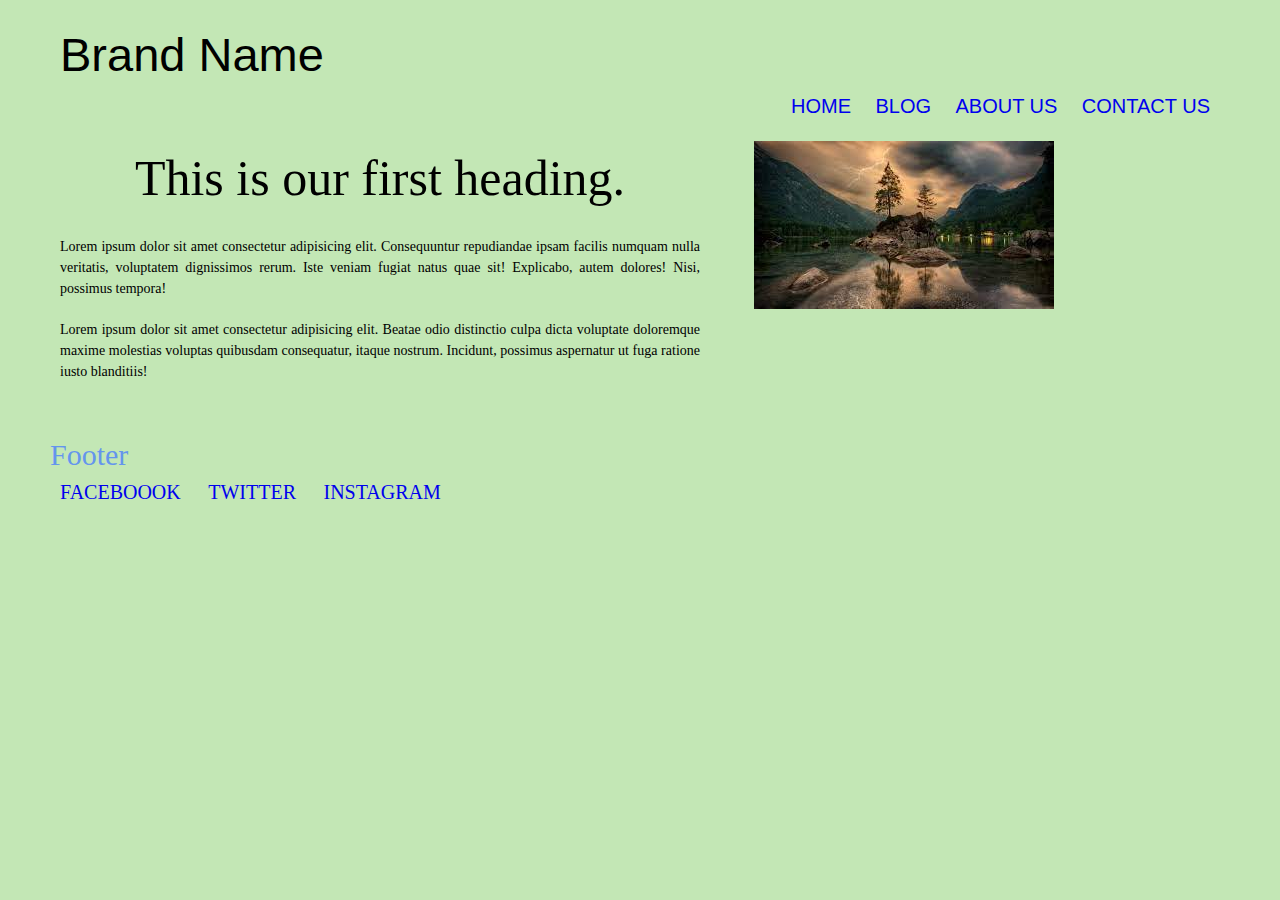
<file: block-BHaaax/index.html>
<!-- 
### Exercise 1

1. Create a simple page having a header, main content, and a footer.

2. Inside the header keep the brand name to the left and all the navigation to the right.

3. Inside the main content take an article section having two columns. In the first column put a heading and some introductory text of the article and in the second column take an image. -->

<!DOCTYPE html>
<html lang="en">
<head>
    <meta charset="UTF-8">
    <meta http-equiv="X-UA-Compatible" content="IE=edge">
    <meta name="viewport" content="width=device-width, initial-scale=1.0">
    <link rel="stylesheet" href="assets/stylesheet/style.css">
    <title>Positioning content</title>
</head>
<body id="body">
    <header>
        <h1>Brand Name</h1>
        <nav>
            <a href="#">Home</a>
            <a href="#">Blog</a>
            <a href="#">About Us</a>
            <a href="#">Contact Us</a>
        </nav>
    </header>
    <main>
        <section>
            <article>
                <div class="first">

                    <h3>This is our first heading.</h3>
                    <p>Lorem ipsum dolor sit amet consectetur adipisicing elit. Consequuntur repudiandae ipsam facilis numquam nulla veritatis, voluptatem dignissimos rerum. Iste veniam fugiat natus quae sit! Explicabo, autem dolores! Nisi, possimus tempora!</p>
                    <p>Lorem ipsum dolor sit amet consectetur adipisicing elit. Beatae odio distinctio culpa dicta voluptate doloremque maxime molestias voluptas quibusdam consequatur, itaque nostrum. Incidunt, possimus aspernatur ut fuga ratione iusto blanditiis!</p>
                </div>
        <div class="second">
            <img src="media/pic-01.png" alt="" class="container">
        </div>
        </article>
        </section>
    </main>
    <footer>
         <div>Footer </div>
         <a href="#">faceboook</a>
         <a href="#">twitter</a>
         <a href="#">Instagram</a>
    </footer> 
</body>
</html>
</file>
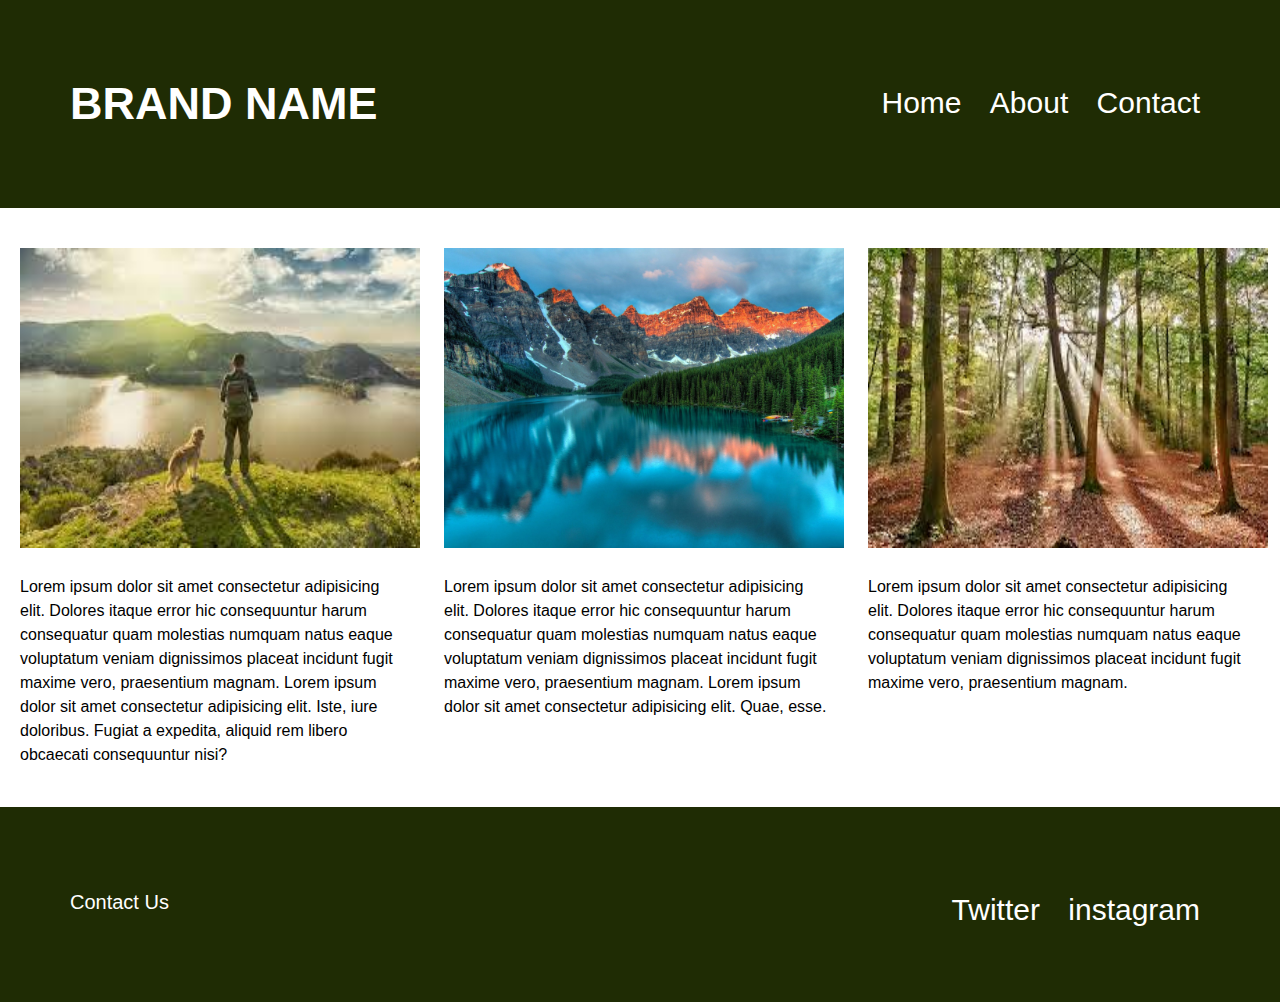
<file: block-BHaaba/index.html>
<!-- ### Exercise 2

1. Create a simple page having a header, main content, and a footer.

2. Inside the header keep the brand name to the left and all the navigation to the right.

3. Inside the main content crate three columns. In each column take one image and a paragraph below the image.

4. Using float is necessary. -->

<!DOCTYPE html>
<html lang="en">
<head>
    <meta charset="UTF-8">
    <meta http-equiv="X-UA-Compatible" content="IE=edge">
    <meta name="viewport" content="width=device-width, initial-scale=1.0">
    <link rel="stylesheet" href="assets/stylesheet/style.css">
    <title>Blog-02| Exercise-02</title>
</head>
<body>
    <header>
        <div class="container">
          <div class="brand-name">
            <h1>BRAND NAME</h1>
          </div>
          <div class="navigation">
            <nav>
              <a href="#">Home</a>
              <a href="#">About</a>
              <a href="#">Contact</a>
            </nav>
          </div>
        </div>
      </header>
      <main>
        <div class="container main">
          <div class="blog-01">
            <img src="assets/media/pic-01.jpg" alt="pic1" >
            <p>
              Lorem ipsum dolor sit amet consectetur adipisicing elit. Dolores
              itaque error hic consequuntur harum consequatur quam molestias
              numquam natus eaque voluptatum veniam dignissimos placeat incidunt
              fugit maxime vero, praesentium magnam. Lorem ipsum dolor sit amet
              consectetur adipisicing elit. Iste, iure doloribus. Fugiat a
              expedita, aliquid rem libero obcaecati consequuntur nisi?
            </p>
          </div>
          <div class="blog-01">
            <img src="assets/media/pic-02.png" alt="pic2" class="image">
            <p>
              Lorem ipsum dolor sit amet consectetur adipisicing elit. Dolores
              itaque error hic consequuntur harum consequatur quam molestias
              numquam natus eaque voluptatum veniam dignissimos placeat incidunt
              fugit maxime vero, praesentium magnam. Lorem ipsum dolor sit amet
              consectetur adipisicing elit. Quae, esse.
            </p>
          </div>
          <div class="blog-01">
            <img src="assets/media/pic-03.png" alt="pic-03"  >
            <p>
              Lorem ipsum dolor sit amet consectetur adipisicing elit. Dolores
              itaque error hic consequuntur harum consequatur quam molestias
              numquam natus eaque voluptatum veniam dignissimos placeat incidunt
              fugit maxime vero, praesentium magnam.
            </p>
          </div>
        </div>
      </main>
      <footer>
        <div class="container">
          <h3>Contact Us</h3>
          <nav class="navigation ">
            <a href="#" >Twitter</a>
            <a href="#" >instagram</a>
          </nav>
        </div>
      </footer>
</body>
</html>
</file>
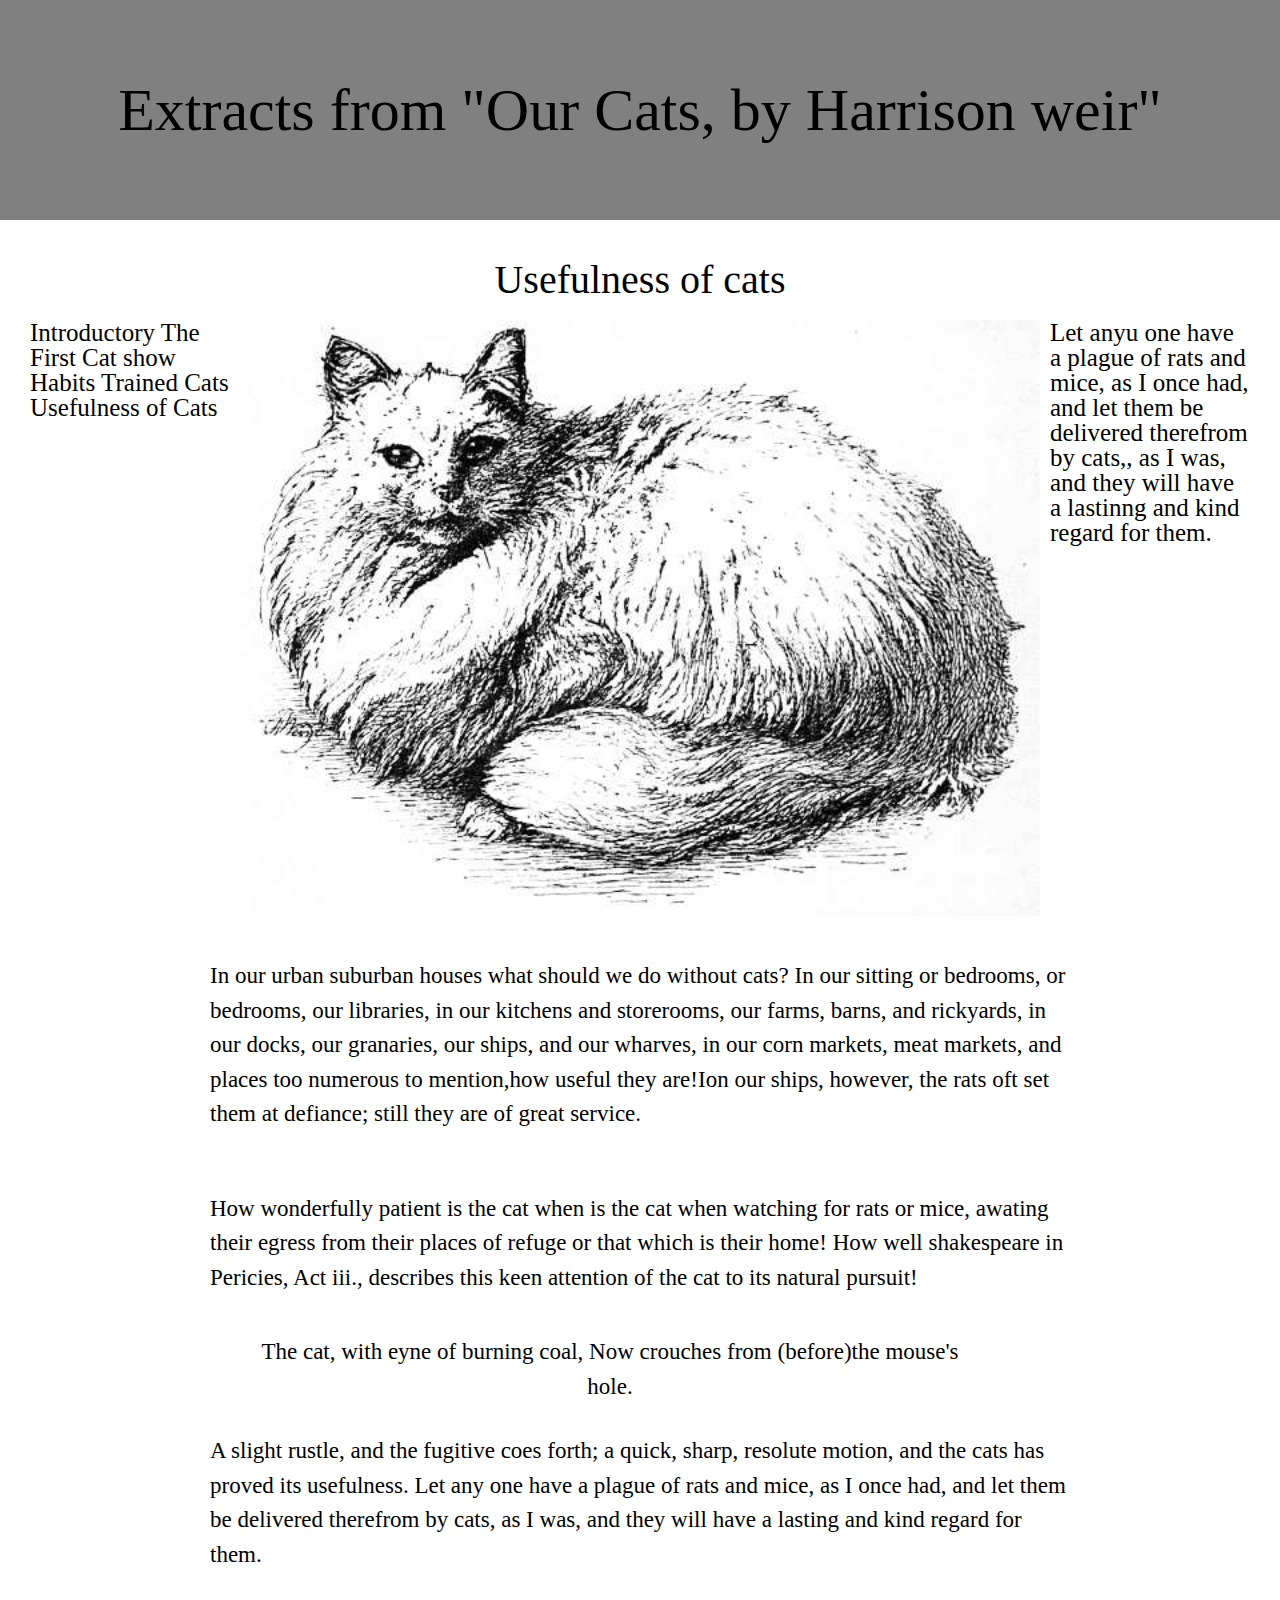
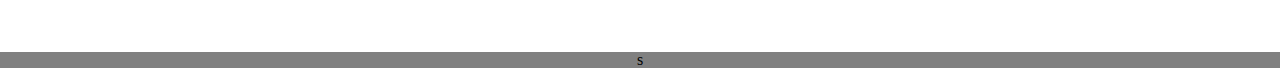
<file: block-BHaabd/index.html>
<!-- 
### Create a page according to the layout shown below

![Positioning Content Exercise 1](https://raw.githubusercontent.com/suraj122/AC-STYLE-images/master/positioning-content/ex-1.png)

- Using CSS resets is necessary.
- Use semantic tags and keep the nesting and indentation proper. -->


<!DOCTYPE html>
<html lang="en">
<head>
    <meta charset="UTF-8">
    <meta http-equiv="X-UA-Compatible" content="IE=edge">
    <meta name="viewport" content="width=device-width, initial-scale=1.0">
    <link rel="stylesheet" href="assets/stylesheet/style.css">
    <title>Assignment-01 | Positioning</title>
</head>
<body>
    <header>
        <h1>Extracts from "Our Cats, by Harrison weir"</h1>
    </header>
    <main>
        <section class="bigcontainer">
            <article >
                <h2>Usefulness of cats</h2>
                <!-- <p class="text-1">Introductory <br> The First Cat show <br> Habits <br> Trained Cats <br> Usefulness of Cats </p> -->
                <p class="text one">Introductory  The First Cat show Habits Trained Cats Usefulness of Cats </p>
                <p class="text two">Let anyu one have a plague of rats and mice, as I once had,  and let them be delivered therefrom by cats,, as I was, and they will have a lastinng and kind regard for them.</p>
                 <img src="assets/media/cats.png" alt="cats">
            </article>
            <article class="container">
                <p class="container ione">
                    In our urban suburban houses what should we do without cats? In our sitting or bedrooms, or bedrooms, our libraries, in our kitchens and storerooms, our farms, barns, and rickyards, in our docks, our granaries, our ships, and our wharves, in our corn markets, meat markets, and places too numerous to mention,how useful they are!Ion our ships, however, the rats oft set them at defiance; still they are of great service.
                </p>
                <p class="container itwo">
                    How wonderfully patient is the cat when is the cat when watching for rats or mice, awating their egress from their places of refuge or that which is their home! How well shakespeare in Pericies, Act iii., describes this keen attention of the cat to its natural pursuit!
                </p>
                <div class="smallcontainer">
                    <p>
                        The cat, with eyne of burning coal, Now crouches from (before)the mouse's hole.
                    </p>
                </div>
                <p class="container ithree">A slight rustle, and the fugitive coes forth; a quick, sharp, resolute motion, and the cats has proved its usefulness. Let any one have a plague of rats and mice, as I once had, and let them be delivered therefrom by cats, as I was, and they will have a lasting and kind regard for them.</p>
            </article>
        </section>
    </main>
    
</body>
</html>s
</file>
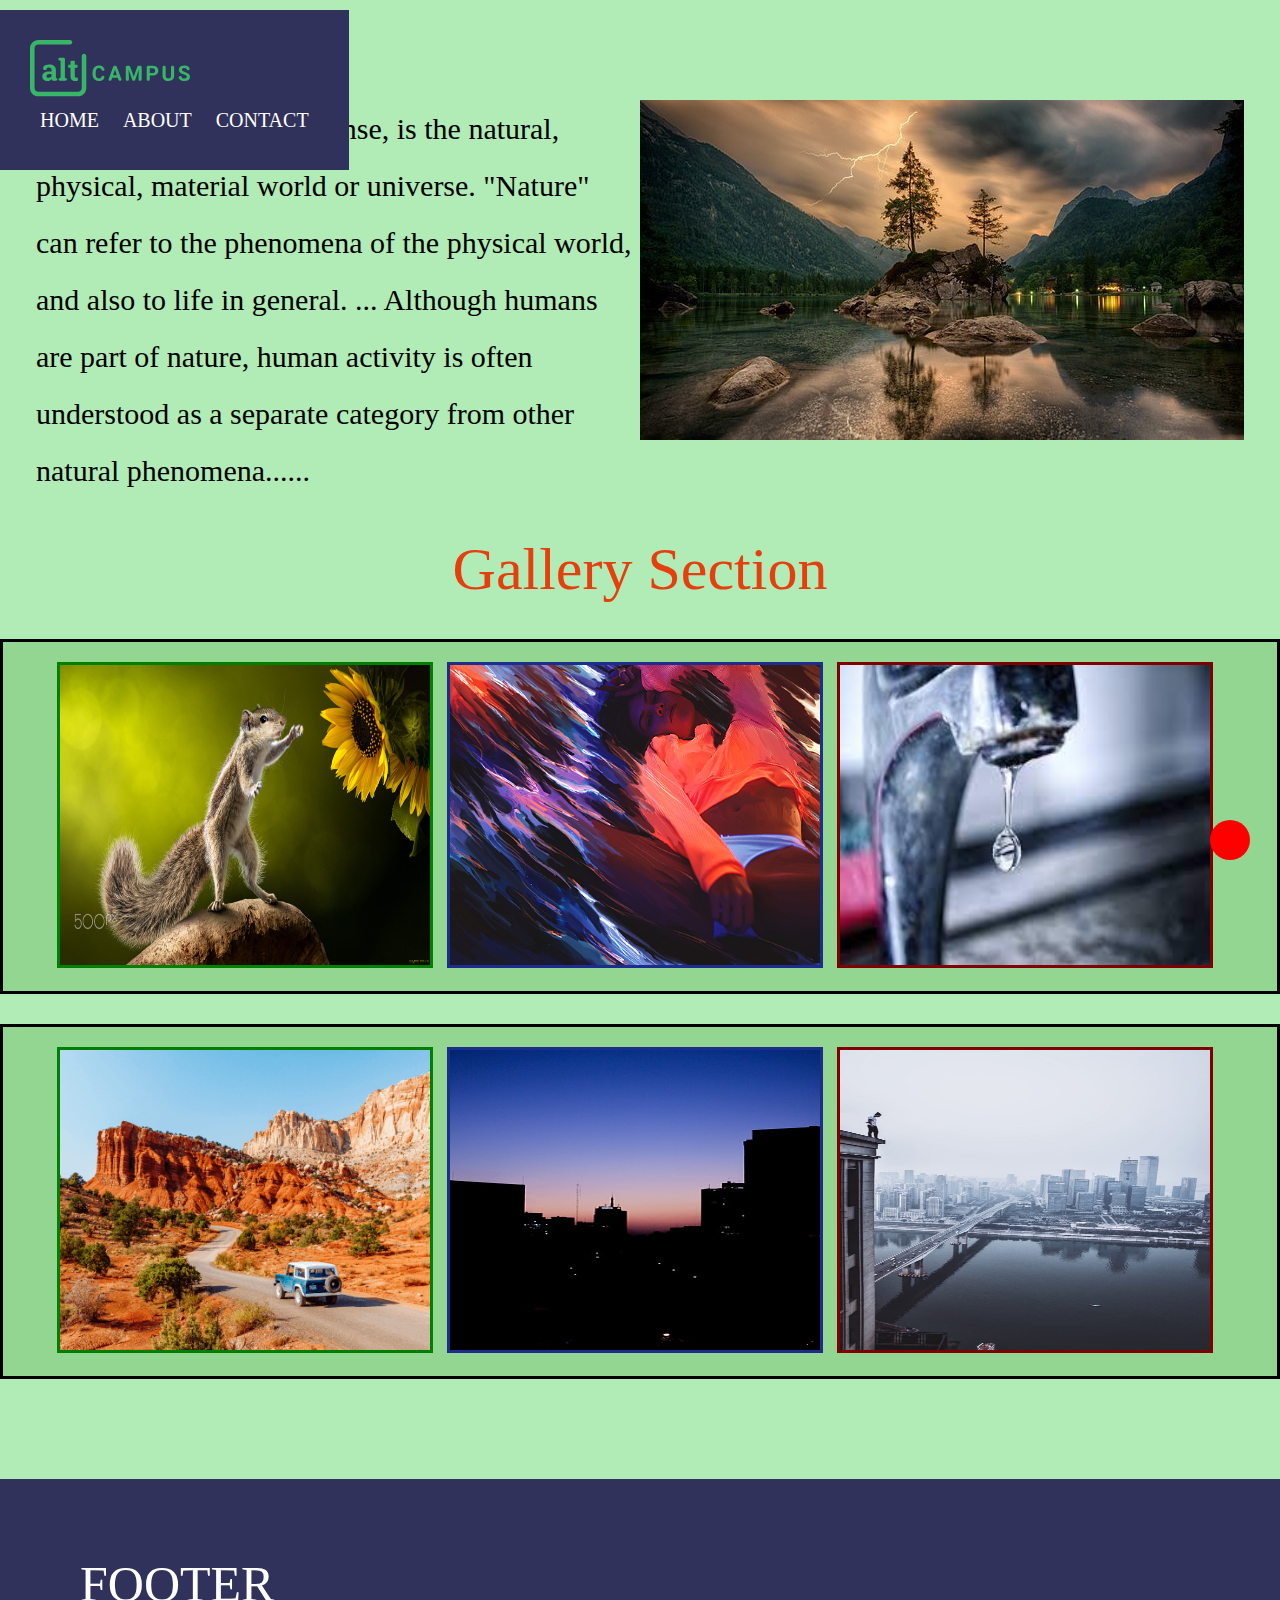
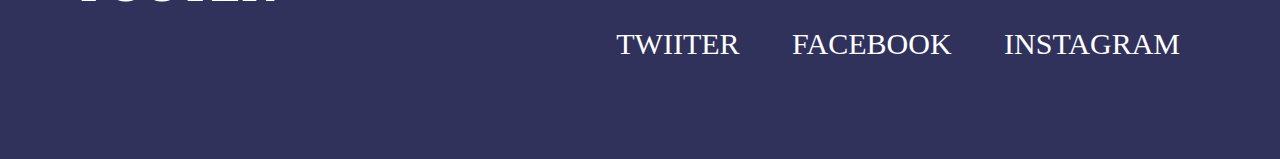
<file: block-BHaabg/index.html>
<!-- ### Exercise

1. Create a simple page having a header, main content, and a footer.

2. Inside the header keep the logo to the left and all the navigation to the right.

3. The header must be fixed at the top of the page.

4. Inside the main content take an article section having two columns. In the first column put a heading and some introductory text of the article and in the second column take an image.

5. After the article section, take a gallery section, in which there will be two rows and in both the row there will be three columns. Each column must have a different image.

6. After the gallery section footer will come.

7. Take a circular button at the right bottom corner of the page and keep its position fixed. The button should always take to the top of the page once clicked. -->

<!DOCTYPE html>
<html lang="en">
<head>
    <meta charset="UTF-8">
    <meta http-equiv="X-UA-Compatible" content="IE=edge">
    <meta name="viewport" content="width=device-width, initial-scale=1.0">
    <link rel="stylesheet" href="assets/stylesheet/style.css">
    <title>Gallery Layout</title>
</head>
<body >
    <header>
        <div class="logo">
            <img src="assets/media/altcampus-logo.svg" alt="logo">
        </div>
        <div class="nav">

            <nav >
                <a href="#" class="link">Home</a>
                <a href="#" class="link">About</a>
                <a href="#" class="link">Contact</a>
            </nav>
        </div>
    </header>
      <main>
          <section>
               <article class="col">
                   <div class="oneart">
                       <p>Nature, in the broadest sense, is the natural, physical, material world or universe. "Nature" can refer to the phenomena of the physical world, and also to life in general. ... Although humans are part of nature, human activity is often understood as a separate category from other natural phenomena......
                           
                       </p>
                   </div>
                   <div class="secondart">
                       <img src="assets/media/pic-01.png" alt="nature">
                   </div>
               <article>
                   <gallery>
                       <h2>Gallery Section</h2>
                       <!-- ROW FIRST -->
                          <div class="row row-01">
                              
                                  <img src="assets/media/pic-03.png " alt="pic-02" class=" column one">
                           
                                  <img src="assets/media/pic-02.png" alt="pic-03" class="column two ">
                            
                                  <img src="assets/media/download.png" alt="pic-04" class=" column three">
                              
                         </div>
                          <div class="row row-01">
                              
                                  <img src="assets/media/pic-04.png" alt="pic-05" class=" column one">
                           
                                  <img src="assets/media/pic-05.png" alt="pic-06" class="column two ">
                            
                                  <img src="assets/media/pic-06.png" alt="pics" class=" column three">
                              
                         </div>
                   
                   </gallery>
          </section>
      </main>
     <footer>
       <a href="#" class="circle" >
           <div class="fixedbtn"></div>
       </a> 
                     <p>
                         FOOTER
                     </p>
                  <div class="nav">
                    <a href="#" class="linke">Twiiter</a>
                    <a href="#" class="linke">Facebook</a>
                    <a href="#" class="linke">Instagram</a>
                  </div>
       </footer>
    
</body>
</html>
</file>
<file: block-BHaaax/assets/stylesheet/style.css>
/* http://meyerweb.com/eric/tools/css/reset/ 
   v2.0 | 20110126
   License: none (public domain)
*/

html, body, div, span, applet, object, iframe,
h1, h2, h3, h4, h5, h6, p, blockquote, pre,
a, abbr, acronym, address, big, cite, code,
del, dfn, em, img, ins, kbd, q, s, samp,
small, strike, strong, sub, sup, tt, var,
b, u, i, center,
dl, dt, dd, ol, ul, li,
fieldset, form, label, legend,
table, caption, tbody, tfoot, thead, tr, th, td,
article, aside, canvas, details, embed, 
figure, figcaption, footer, header, hgroup, 
menu, nav, output, ruby, section, summary,
time, mark, audio, video {
	margin: 0;
	padding: 0;
	border: 0;
	font-size: 100%;
	font: inherit;
	vertical-align: baseline;
}
/* HTML5 display-role reset for older browsers */
article, aside, details, figcaption, figure, 
footer, header, hgroup, menu, nav, section {
	display: block;
}
body {
	line-height: 1;
}
ol, ul {
	list-style: none;
}
blockquote, q {
	quotes: none;
}
blockquote:before, blockquote:after,
q:before, q:after {
	content: '';
	content: none;
}
table {
	border-collapse: collapse;
	border-spacing: 0;
}

/* custom style */

body{
    line-height: 1.5;
    margin-bottom: 100px;
    background-color: rgb(195, 231, 181);
}

header{
    margin:20px 60px;
    font-family: Open-sans, sans-serif;
}
h1{
    text-align: left;
    font-size: 47px;   
}
nav{
    text-align: right;
}
a{
    font-size: 20px;
    text-decoration: none;
    text-transform: uppercase;
    padding: 10px;
	vertical-align: top;
} 
article{
    font-size: 15px;
    margin-left: 30px;
}
h3{
    text-align: center;
    font-size: 50px;
}
p{
    font-size: 14px;
    margin: 20px 30px;
    text-align: justify;
	line-height: 1.5;
}
section{
    display: inline-block;
}
img{
    max-width: 600px;
    margin-left: 20px;
}
footer{
    font-size: 30px;
    color: cornflowerblue;
    margin-left: 50px;
	margin-top: 30px;

}
.first {
	display: inline-block;
	max-width: 700px;
	vertical-align: top;
}
.second{
	display: inline-block;

}
</file>
<file: block-BHaaba/assets/stylesheet/style.css>
/* http://meyerweb.com/eric/tools/css/reset/ 
   v2.0 | 20110126
   License: none (public domain)
*/

html, body, div, span, applet, object, iframe,
h1, h2, h3, h4, h5, h6, p, blockquote, pre,
a, abbr, acronym, address, big, cite, code,
del, dfn, em, img, ins, kbd, q, s, samp,
small, strike, strong, sub, sup, tt, var,
b, u, i, center,
dl, dt, dd, ol, ul, li,
fieldset, form, label, legend,
table, caption, tbody, tfoot, thead, tr, th, td,
article, aside, canvas, details, embed, 
figure, figcaption, footer, header, hgroup, 
menu, nav, output, ruby, section, summary,
time, mark, audio, video {
	margin: 0;
	padding: 0;
	border: 0;
	font-size: 100%;
	font: inherit;
	vertical-align: baseline;
}
/* HTML5 display-role reset for older browsers */
article, aside, details, figcaption, figure, 
footer, header, hgroup, menu, nav, section {
	display: block;
}
body {
	line-height: 1;
}
ol, ul {
	list-style: none;
}
blockquote, q {
	quotes: none;
}
blockquote:before, blockquote:after,
q:before, q:after {
	content: '';
	content: none;
}
table {
	border-collapse: collapse;
	border-spacing: 0;
}

/* custom styles */
* {
    box-sizing: border-box;
  }
  body {
    font-family: "Segoe UI", Tahoma, Geneva, Verdana, sans-serif;
    line-height: 1.5;
  }
  header,
  footer {
    background-color: #1f2c04;
    color: white;
    padding: 15px 70px;
    padding: 70px;
  }
  a {
    text-decoration: none;
    color: white;
    padding: 0px 10px;
  }
  .brand-name {
    float: left;
    font-size: 45px;
    font-weight: bolder;
  }
  .navigation{
    float: right;
    font-size: 30px;
    text-align: right;
    padding-top: 10px;
  }
  
  .container {
    overflow: auto;
  }

  h3{
    font-size: 80px;
  }
  .blog-01 img {
    width: 400px;
    height: 300px;
    margin-bottom: 20px;
  }
  .image{
      width: 400px;
      height: 300px;
  }
  .blog-01 {
  
    width: 30%;
    float: left;
    margin: 40px 20px;
  }
  h3 {
    float: left;
    font-size: 20px;
    padding-top: 10px;
  }
  .main{
    max-width: 1400px;
    margin: 0 auto;

  }
</file>
<file: block-BHaabd/assets/stylesheet/style.css>
/* http://meyerweb.com/eric/tools/css/reset/ 
   v2.0 | 20110126
   License: none (public domain)
*/

html, body, div, span, applet, object, iframe,
h1, h2, h3, h4, h5, h6, p, blockquote, pre,
a, abbr, acronym, address, big, cite, code,
del, dfn, em, img, ins, kbd, q, s, samp,
small, strike, strong, sub, sup, tt, var,
b, u, i, center,
dl, dt, dd, ol, ul, li,
fieldset, form, label, legend,
table, caption, tbody, tfoot, thead, tr, th, td,
article, aside, canvas, details, embed, 
figure, figcaption, footer, header, hgroup, 
menu, nav, output, ruby, section, summary,
time, mark, audio, video {
	margin: 0;
	padding: 0;
	border: 0;
	font-size: 100%;
	font: inherit;
	vertical-align: baseline;
}
/* HTML5 display-role reset for older browsers */
article, aside, details, figcaption, figure, 
footer, header, hgroup, menu, nav, section {
	display: block;
}
body {
	line-height: 1;
}
ol, ul {
	list-style: none;
}
blockquote, q {
	quotes: none;
}
blockquote:before, blockquote:after,
q:before, q:after {
	content: '';
	content: none;
}
table {
	border-collapse: collapse;
	border-spacing: 0;
}
/* custom styles */

/* body */
body{
    background-color: grey;
    max-width: 1400px;
    text-align: center;
    margin: 0 auto;

}

/* header */

h1{
    margin: 80px 0;
    font-size: 60px;
}

/* artcles */
.bigcontainer{
    background-color: #ffff;
    padding: 20px  30px;
}
h2{
 
    margin: 20px 0;
    font-size: 40px;
}
.text{
    width: 200px;
    font-size:25px ;
    text-align: left;

}
.one{
    float: left;
}
.two{
    float: right;
}
img{
    width: 800px;
}
/* article-02 */
.container{
      max-width: 900px;
      font-size: 23px;
      margin: 0 auto;
      text-align: left;
    line-height: 1.5;
    padding: 20px;
}
.smallcontainer{
    max-width: 700px;
    text-align: center;
    /* margin: 0 auto; */
    margin: 10px 70px;
}
.ione{
    margin-bottom: 20px;
}
.itwo{
      margin-bottom: 20px;
}
.ithree{
    margin-bottom: 20px;
}
</file>
<file: block-BHaabg/assets/stylesheet/style.css>
/* http://meyerweb.com/eric/tools/css/reset/ 
   v2.0 | 20110126
   License: none (public domain)
*/

html, body, div, span, applet, object, iframe,
h1, h2, h3, h4, h5, h6, p, blockquote, pre,
a, abbr, acronym, address, big, cite, code,
del, dfn, em, img, ins, kbd, q, s, samp,
small, strike, strong, sub, sup, tt, var,
b, u, i, center,
dl, dt, dd, ol, ul, li,
fieldset, form, label, legend,
table, caption, tbody, tfoot, thead, tr, th, td,
article, aside, canvas, details, embed, 
figure, figcaption, footer, header, hgroup, 
menu, nav, output, ruby, section, summary,
time, mark, audio, video {
	margin: 0;
	padding: 0;
	border: 0;
	font-size: 100%;
	font: inherit;
	vertical-align: baseline;
}
/* HTML5 display-role reset for older browsers */
article, aside, details, figcaption, figure, 
footer, header, hgroup, menu, nav, section {
	display: block;
}
body {
	line-height: 1;
}
ol, ul {
	list-style: none;
}
blockquote, q {
	quotes: none;
}
blockquote:before, blockquote:after,
q:before, q:after {
	content: '';
	content: none;
}
table {
	border-collapse: collapse;
	border-spacing: 0;
}

/* Custom styles */
body{
    background-color: rgb(177, 235, 182);
}

/* header */
header{
    /* max-width: 100%; */
    padding: 30px;
    background-color: rgb(49, 50, 92);
    position: fixed;
    top: 10px;
    left: auto;
    right: auto;
}
.logo{
    
    display: inline-block;
}
.nav{
    text-align: right;
    vertical-align: top;
}
.link{
    color: #fff;
    font-size: 20px;
    padding: 10px;
    text-decoration: none;
    text-transform: uppercase;
     display: inline-block;
}
/* main section */

main{
    margin: 100px 0;
}

.col{
    margin:  40px auto;
    text-align: center;
}
.oneart{
    color: rgb(0, 0, 0);
    line-height: 1.9;
    text-align: left;
    display: inline-block;
    font-size: 30px;
   width: 600px;
   vertical-align: top;
}
.secondart{
    display: inline-block;
}
/* gallery section */
h2{
    font-size: 60px;
    text-align: center;
    margin: 40px;
    color:rgb(230, 63, 13);
}
/* first row */
.column{
    width: 30%;
    height: 300px;
    margin-right: 10px;
}
.one{
    border: 3px solid green;
}
.two{
    border: 3px solid rgb(28, 45, 141);
}
.three{
    border: 3px solid rgb(128, 0, 0);
}
.row{
    padding: 20px;
    margin: 30px auto;
    max-width: 1400px;
    border: 3px solid black;
    background-color: rgb(146, 214, 146);
}
/* FOOTER */
FOOTER{
    background-color: rgb(49, 50, 92);
    padding: 80px;
    color: #ffff;
    font-size: 50px;
}
.linke{
   
    color: #fff;
    font-size: 30px;
    padding: 20px;
    text-decoration: none;
    text-transform: uppercase;
     display: inline-block;

}
/* circle */
.circle{
   position: fixed;
   right: 10px;
   bottom: 20px;
    padding: 20px;

}
.fixedbtn{
    width: 40px;
    height: 40px;
    background-color: red;
    border-radius: 50%;
}
</file>
